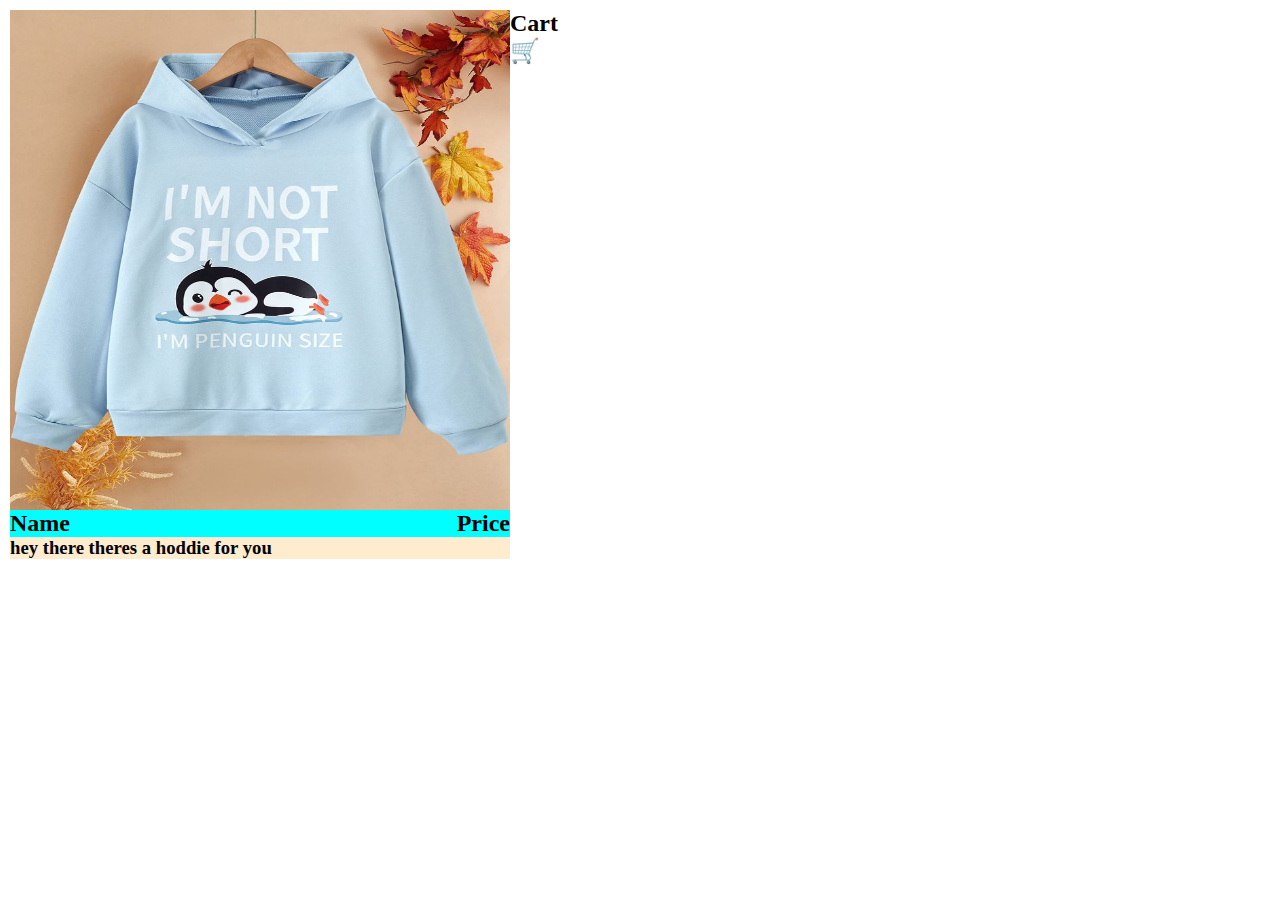
<file: day-1/index.html>
<!DOCTYPE html>
<html lang="en">
<head>
    <meta charset="UTF-8">
    <meta name="viewport" content="width=device-width, initial-scale=1.0">
    <title>Lab task</title>
    <link rel="stylesheet" href="style.css">


</head>
<body>
    
    <div class="product">
        <div class="icon"><h2>Cart🛒</h2></div>
        <div class="image"><img src="Girls Cartoon And Slogan Graphic Drop Shoulder Hoodie.jpg"></div>
        <div class="name">
            <h2>Name</h2>
            <h2>Price</h2>
        </div>
        <div class="description"> <h3>hey there theres a hoddie for you</h3></div>
        <!-- <div class="glass"><h2>hey</h2></div> -->
    </div>
    
</body>
</html>
</file>
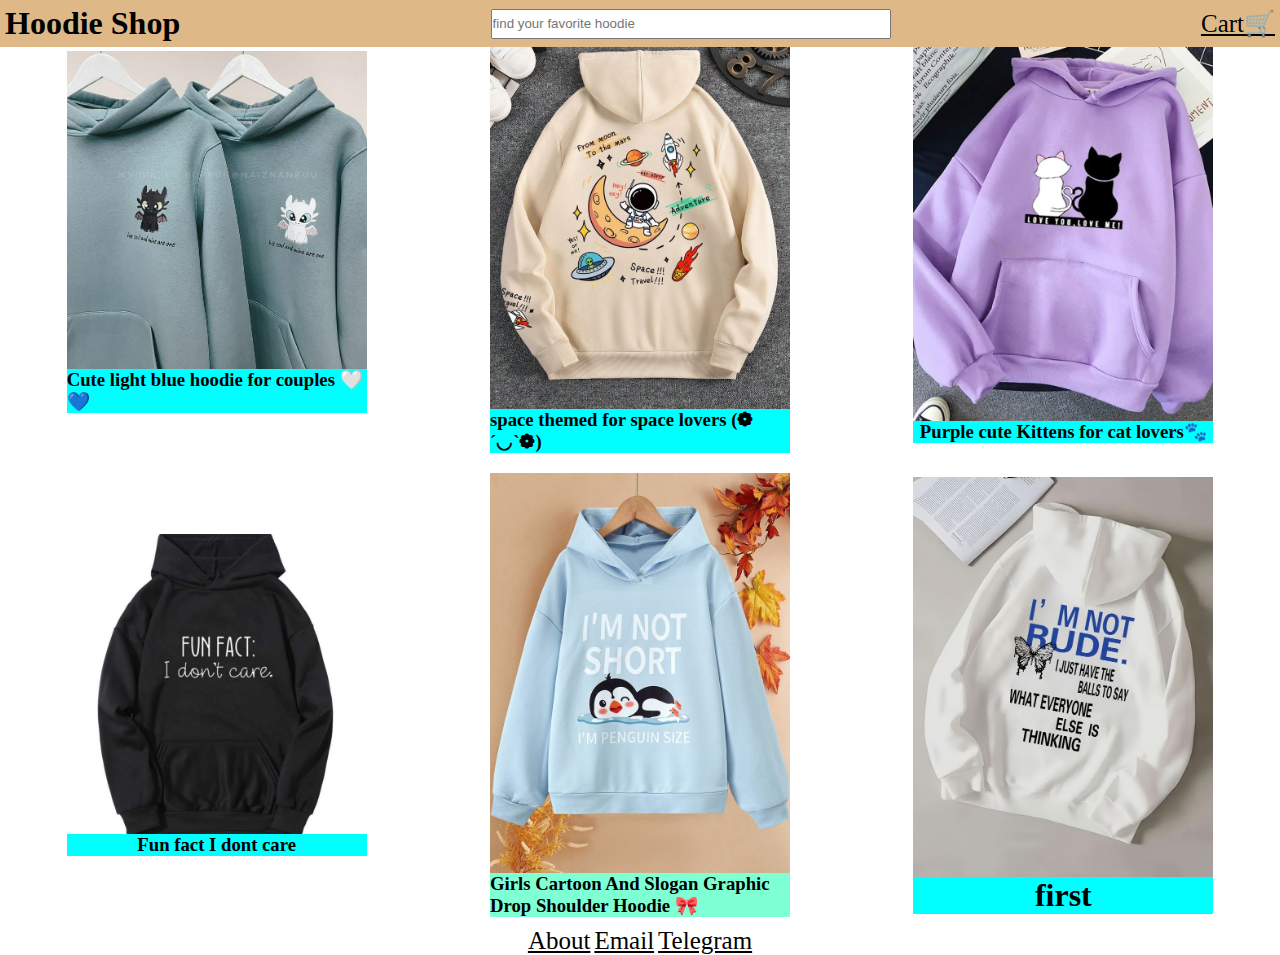
<file: Ecommerce/index.html>
<!DOCTYPE html>
<html lang="en">
<head>
    <meta charset="UTF-8">
    <meta name="viewport" content="width=device-width, initial-scale=1.0">
    <title>Shopy</title>
    <link rel="stylesheet" href="style.css">
</head>
<body>
    <div class="Header">
        <h1>Hoodie Shop</h1>
        <input  id="search"  type="text" placeholder="find your favorite hoodie">
        <div id="Contact"><a href="#">Cart🛒</a></div>
    </div>

    <div class="items">
        <div class="item">
            <img src="image/download (2).jpg">
            <h3>Cute light blue hoodie for couples 🤍💙</h3>
        </div>
        <div class="item">  <img src="image/hoodie1.png"><h3>space themed for space lovers (❁´◡`❁)</h3></div>
        <div class="item">  <img src="image/hoodie2.png"><h3>Purple cute Kittens for cat lovers🐾 </h3></div>
        <div class="item">  <img src="image/hoodie3.png"><h3>Fun fact I dont care  </h3></div>
        <div class="item"> 
            <div class="itemImage">
             <img src="image/Girls Cartoon And Slogan Graphic Drop Shoulder Hoodie.jpg">
            </div>
            <div class="para">
                <h3>Girls Cartoon And Slogan Graphic Drop Shoulder Hoodie 🎀</h3>
            </div>
        </div>
        <div class="item">  <img src="image/facts.jpg"><h1>first</h1></div>
    </div>

    <div class="footer">
        <a href="#"> About</a>
        <a href="#"> Email</a>
        <a href="#"> Telegram</a>
    </div>
  
</body>
</html>
</file>
<file: day-1/style.css>
*{
    margin: 0%;
    padding: 0%;
}
.product{
    position: absolute;
    background-color: blueviolet;
    display: flex;
    flex-direction: column;
    margin: 10px;
    width: 300px;


}
.icon{
    position:absolute;
    top: 0%;
    left: 100%;
}
img{
    width: 300px;
    display:flex;
    justify-content: center;
    align-items: center;
}
.name{
    background-color: aqua;
    display: flex;
    justify-content: space-between;}
    
.description{
    background-color: blanchedalmond;
}
@media(min-width:700px){
    .product{
        position: absolute;
        background-color: blueviolet;
        display: flex;
        flex-direction: column;
        margin: 10px;
        width: 500px;
    
    
    }
    img{
        width: 500px;
        height: 500px;
    }

}
</file>
<file: Ecommerce/style.css>
*{
    margin:0%;
    padding: 0%;
    box-sizing: border-box;
}
img{
    width: 300px;
    display: flex;
    justify-content: space-between;
}
.items{
    height: 100rm;
    padding: 10px;
    /* background-color: rgb(41, 71, 71); */
    display: grid;
    grid-template-columns: repeat(3,1fr);
    grid-gap: 20px;
    column-gap: 10px;
    place-items: center;
}
.item{
    background-color: aqua;
    display: flex;
    flex-direction: column;
    width: 300px;
    justify-content: center;
    align-items: center;
}
a{
    color: black;
    font-size: 25px;

}

.Header{
    flex-wrap: wrap;
    position: fixed;
    display: flex;
    align-items:center;
    justify-content: space-between;
    background-color:burlywood;
    padding: 5px;
    width: 100%;
    
    
}
#search{
    width: 400px;
    height: 30px;
    
}
.footer{
    text-align: center;
}
.para{
    background-color: aquamarine;
    width: 100%;
    display: flex;
}
@media(min-width:576px) and (max-width:767px) {
    img{
        width: 200px;
        display: flex;
        justify-content: space-between;
    }
    .item{
        background-color: aqua;
        display: flex;
        flex-direction: column;
        width: 200px;
        justify-content: center;
        align-items: center;
    }
    }
@media(min-width:0px) and (max-width:576px) {
        img{
            width: 150px;
            display: flex;
            justify-content: space-between;
        }
        .item{
            background-color: aqua;
            display: flex;
            flex-direction: column;
            width: 150px;
            justify-content: center;
            align-items: center;
        }
        }
</file>
